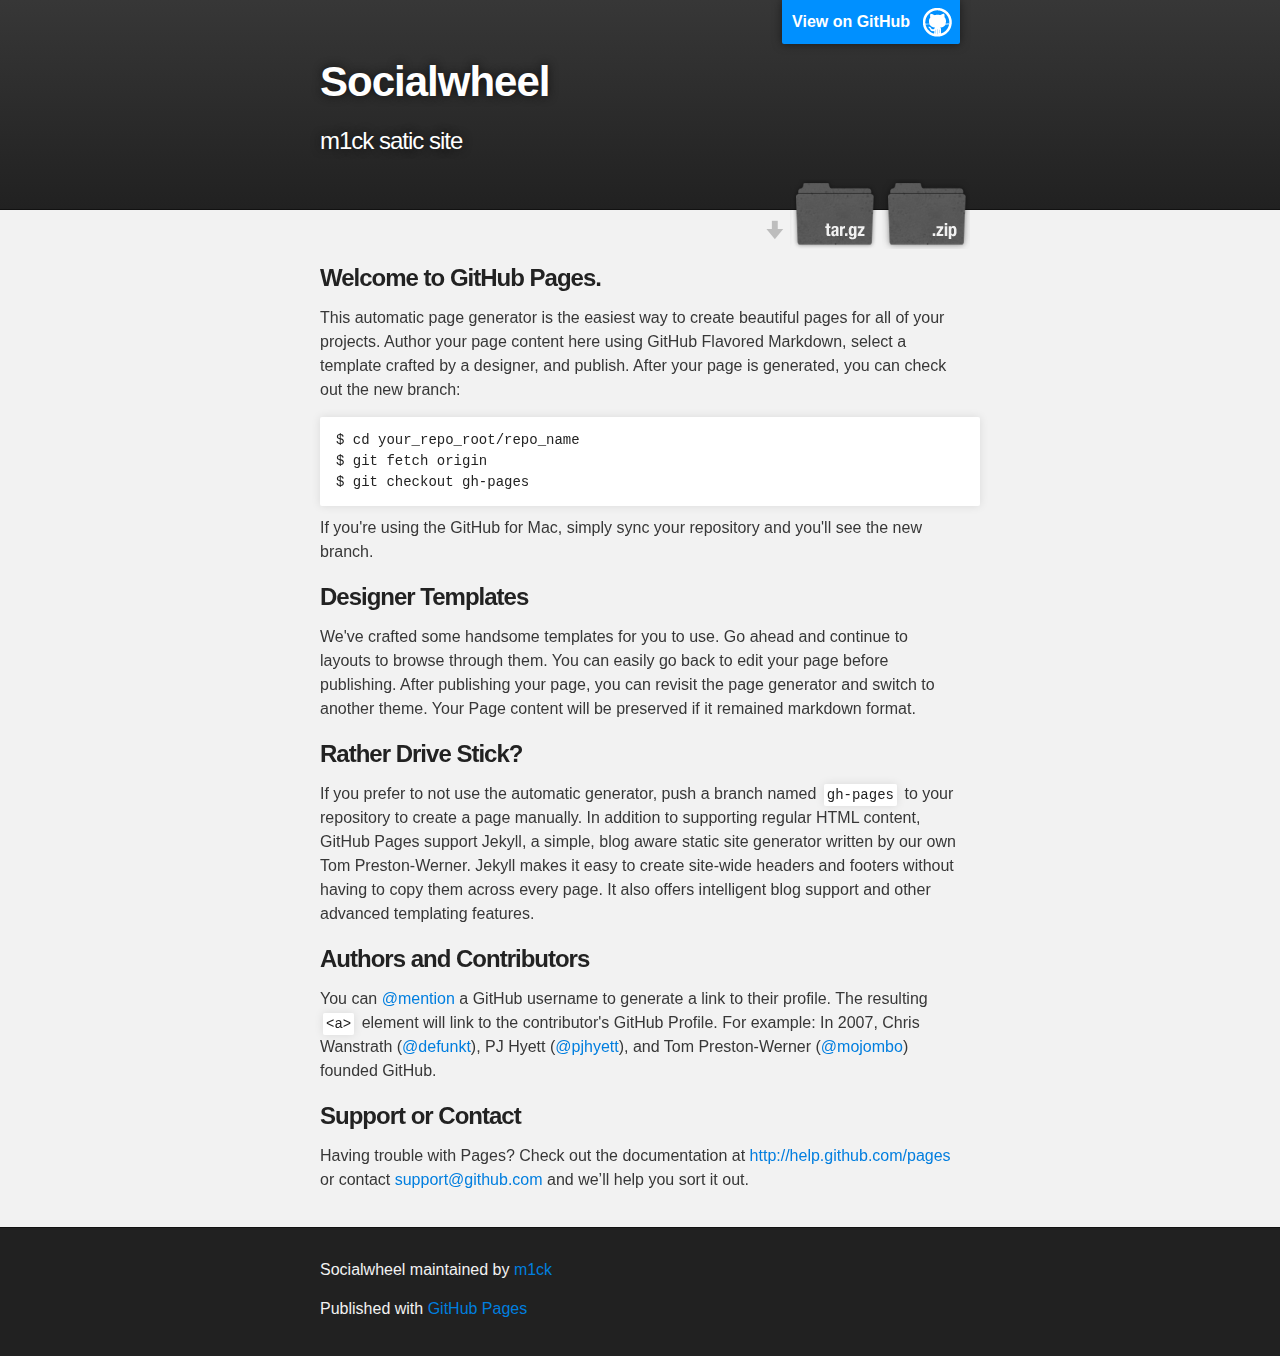
<file: index.html>
<!DOCTYPE html>
<html>

  <head>
    <meta charset='utf-8' />
    <meta http-equiv="X-UA-Compatible" content="chrome=1" />
    <meta name="description" content="Socialwheel : m1ck satic site" />

    <link rel="stylesheet" type="text/css" media="screen" href="stylesheets/stylesheet.css">

    <title>Socialwheel</title>
  </head>

  <body>

    <!-- HEADER -->
    <div id="header_wrap" class="outer">
        <header class="inner">
          <a id="forkme_banner" href="https://github.com/m1ck/SocialWheel">View on GitHub</a>

          <h1 id="project_title">Socialwheel</h1>
          <h2 id="project_tagline">m1ck satic site</h2>

            <section id="downloads">
              <a class="zip_download_link" href="https://github.com/m1ck/SocialWheel/zipball/master">Download this project as a .zip file</a>
              <a class="tar_download_link" href="https://github.com/m1ck/SocialWheel/tarball/master">Download this project as a tar.gz file</a>
            </section>
        </header>
    </div>

    <!-- MAIN CONTENT -->
    <div id="main_content_wrap" class="outer">
      <section id="main_content" class="inner">
        <h3>Welcome to GitHub Pages.</h3>

<p>This automatic page generator is the easiest way to create beautiful pages for all of your projects. Author your page content here using GitHub Flavored Markdown, select a template crafted by a designer, and publish. After your page is generated, you can check out the new branch:</p>

<pre><code>$ cd your_repo_root/repo_name
$ git fetch origin
$ git checkout gh-pages
</code></pre>

<p>If you're using the GitHub for Mac, simply sync your repository and you'll see the new branch.</p>

<h3>Designer Templates</h3>

<p>We've crafted some handsome templates for you to use. Go ahead and continue to layouts to browse through them. You can easily go back to edit your page before publishing. After publishing your page, you can revisit the page generator and switch to another theme. Your Page content will be preserved if it remained markdown format.</p>

<h3>Rather Drive Stick?</h3>

<p>If you prefer to not use the automatic generator, push a branch named <code>gh-pages</code> to your repository to create a page manually. In addition to supporting regular HTML content, GitHub Pages support Jekyll, a simple, blog aware static site generator written by our own Tom Preston-Werner. Jekyll makes it easy to create site-wide headers and footers without having to copy them across every page. It also offers intelligent blog support and other advanced templating features.</p>

<h3>Authors and Contributors</h3>

<p>You can <a href="https://github.com/blog/821" class="user-mention">@mention</a> a GitHub username to generate a link to their profile. The resulting <code>&lt;a&gt;</code> element will link to the contributor's GitHub Profile. For example: In 2007, Chris Wanstrath (<a href="https://github.com/defunkt" class="user-mention">@defunkt</a>), PJ Hyett (<a href="https://github.com/pjhyett" class="user-mention">@pjhyett</a>), and Tom Preston-Werner (<a href="https://github.com/mojombo" class="user-mention">@mojombo</a>) founded GitHub.</p>

<h3>Support or Contact</h3>

<p>Having trouble with Pages? Check out the documentation at <a href="http://help.github.com/pages">http://help.github.com/pages</a> or contact <a href="mailto:support@github.com">support@github.com</a> and we’ll help you sort it out.</p>
      </section>
    </div>

    <!-- FOOTER  -->
    <div id="footer_wrap" class="outer">
      <footer class="inner">
        <p class="copyright">Socialwheel maintained by <a href="https://github.com/m1ck">m1ck</a></p>
        <p>Published with <a href="http://pages.github.com">GitHub Pages</a></p>
      </footer>
    </div>

    

  </body>
</html>
</file>
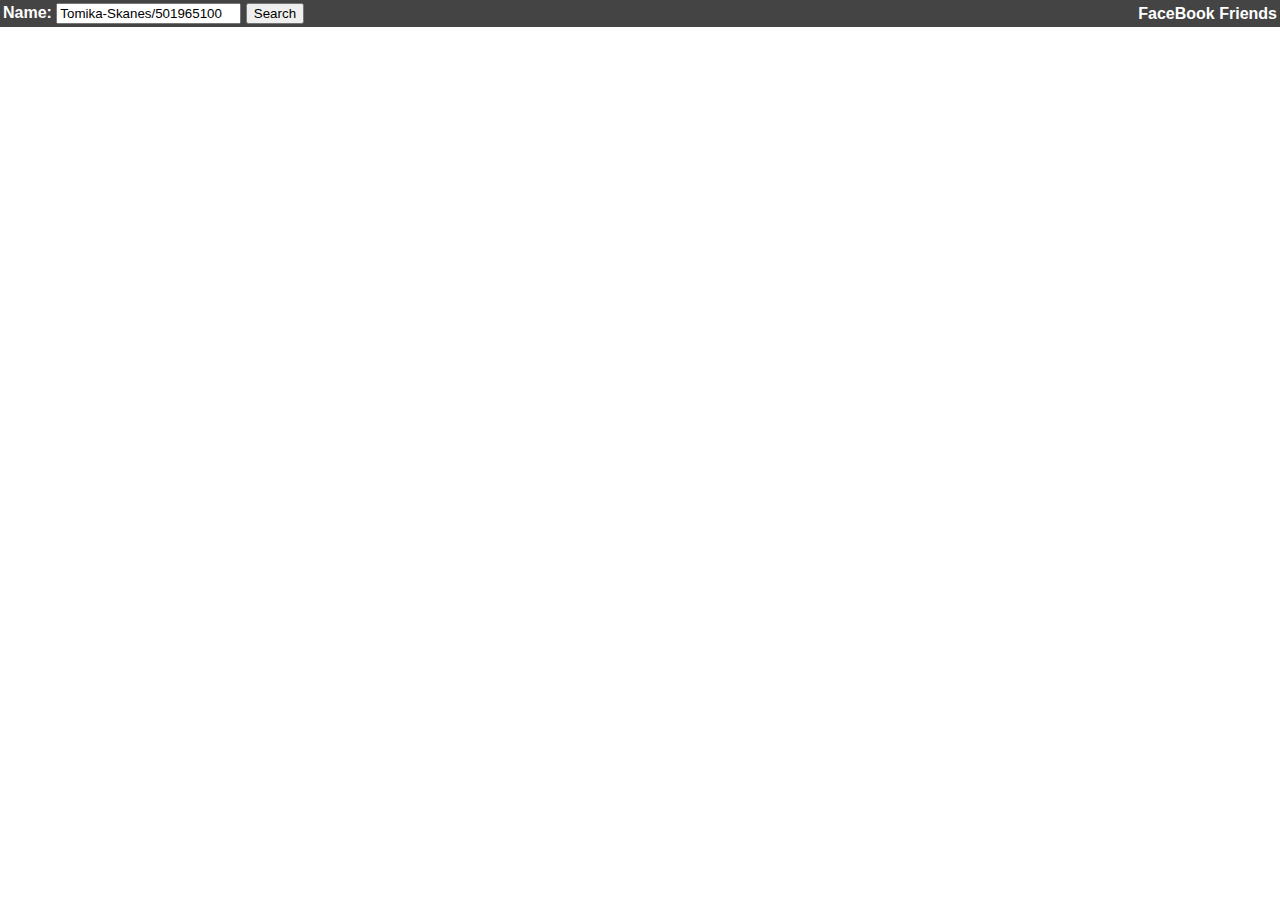
<file: wheel/templates/facebook_network.html>
<!DOCTYPE HTML PUBLIC "-//W3C//DTD HTML 4.01//EN" "http://www.w3.org/TR/html4/strict.dtd">
<html><head>


		<meta http-equiv="Content-Type" content="text/html; charset=UTF-8">
		<title>Social Wheel</title>

		

		<!-- JSViz Libraries -->
		<script language="JavaScript" src="/files/js/DataGraph.js"></script>
		<script language="JavaScript" src="/files/js/Magnet.js"></script>
		<script language="JavaScript" src="/files/js/Spring.js"></script>
		<script language="JavaScript" src="/files/js/Particle.js"></script>
		<script language="JavaScript" src="/files/js/ParticleModel.js"></script>
		<script language="JavaScript" src="/files/js/Timer.js"></script>
		<script language="JavaScript" src="/files/js/EventHandler.js"></script>
		<script language="JavaScript" src="/files/js/HTMLGraphView.js"></script>
		<script language="JavaScript" src="/files/js/SVGGraphView.js"></script>
		<script language="JavaScript" src="/files/js/RungeKuttaIntegrator.js"></script>
		<script language="JavaScript" src="/files/js/Control.js"></script>

		<!--  Libraries -->
		<script language="JavaScript" src="/files/js/facebook.js"></script>
		<script language="JavaScript" src="/files/js/HTTP.js"></script>

		<script language="JavaScript">

			var searcher;

			function init() {

				// Get the size of our window
			    var FRAME_WIDTH;
			    var FRAME_HEIGHT;

			    if (document.all) {
			      FRAME_WIDTH = document.body.offsetWidth - 10;
			      FRAME_HEIGHT = document.documentElement.offsetHeight - 10 - 28;
			    } else {
			      FRAME_WIDTH = window.innerWidth - 10;
			      FRAME_HEIGHT = window.innerHeight - 10 - 28;
			    }
// todo
				// Create a View using SVG when available.
				var view;
 				if ( document.implementation.hasFeature("org.w3c.dom.svg", '1.1') ) {
 					view = new SVGGraphView( 0, 26, FRAME_WIDTH, FRAME_HEIGHT, true );
 				} else {
 					view = new HTMLGraphView( 0, 26, FRAME_WIDTH, FRAME_HEIGHT, true );
 				}

				// Create a Particle System
				var particleModel = new ParticleModel( view );
				particleModel.start();

				// Control contains event handlers that will enable the model to respond
				// to user interaction.
				var control = new Control( particleModel, view );

				// DataGraph
				var dataGraph = new DataGraph();

				// Initialize Amazon Similarity Handler
				searcher = new AudioScrobbler( dataGraph, particleModel );

				// Initialize the Node Handler and start observing the DataGraph
				var nodeHandler = new NodeHandler( dataGraph, particleModel, view, control );
				dataGraph.subscribe( nodeHandler );

				// In this demo, we add nodes over time, enabling the model to organize
				// under less entropy. The build timer will add 1 node every 150ms.
				var buildTimer = new Timer( 150 );
				buildTimer.subscribe( nodeHandler );
				buildTimer.start();

			    if ( document.location.href.indexOf('#') != -1 ) {
			    	artist = document.location.href.substring( document.location.href.indexOf('#')+1 );
					searcher.search( unescape(artist) );
			    }

			}

			/**
			 * The NodeHandler is responsible for translating our Data Model (DataGraph)
			 * into a ParticleModel and View.
			 *
			 * @param {DataGraph} dataGraph
			 * @param {ParticleModel} particleModel
			 * @param {GraphView} view
			 */
			var NodeHandler = function( dataGraph, particleModel, view, control ) {

				this.dataGraph = dataGraph;
				this.particleModel = particleModel;
				this.view = view;

				this.nodeQueue = new Array();
				this.relationshipQueue = new Array();

				/*
				 * Handle a new node.
				 *
				 * @param {DataGraphNode} dataGraphNode
				 */
				this['newDataGraphNode'] = function( dataGraphNode ) {
					this.enqueueNode( dataGraphNode );
				}

				/*
				 * Handle a new relationship.
				 *
				 * @param {DataGraphNode} nodeA
				 * @param {DataGraphNode} nodeB
				 */
				this['newDataGraphEdge'] = function( nodeA, nodeB ) {
					this.enqueueRelationship( nodeA, nodeB );
				}

				/*
				 * Enqueue a node for modeling later.
				 *
				 * @param {DataGraphNode} dataGraphNode
				 */
				this['enqueueNode'] = function( dataGraphNode ) {
					this.nodeQueue.push( dataGraphNode );
				}

				/*
				 * Enqueue a relationship for modeling later.
				 *
				 * @param {DataGraphNode} nodeA
				 * @param {DataGraphNode} nodeB
				 */
				this['enqueueRelationship'] = function( nodeA, nodeB ) {
					this.relationshipQueue.push( {'nodeA': nodeA, 'nodeB': nodeB} );
				}

				/*
				 * Dequeue a node and create a particle representation in the model.
				 */
				this['dequeueNode'] = function() {
					var node = this.nodeQueue.shift();
					if ( node ) {
						this.addParticle( node );
						return true;
					}
					return false;
				}

				/*
				 * Dequeue a relationship and add to the model.
				 */
				this['dequeueRelationship'] = function() {
					var edge = this.relationshipQueue.shift();
					if ( edge ) {
						this.addSimilarity( .05, edge.nodeA, edge.nodeB );
					}
				}

				/*
				 * Called by timer to control dequeuing of nodes into addParticle.
				 */
				this.update = function() {
					var nodes = this.dequeueNode();
					if ( !nodes ) {
						this.dequeueRelationship();
					}
				}

				/*
				 * Add a particle to the model and view.
				 *
				 * @param {DataGraphNode} node
				 */
				this['addParticle'] = function( dataGraphNode ) {

					// Create a particle to represent this data node in our model.
					particle = this.particleModel.makeParticle( dataGraphNode.mass, 0, 0 );
					dataGraphNode.particle = particle;

					// Determine if this particle's position should be fixed.
					if ( dataGraphNode.fixed ) { particle.fixed = true; }

					// Assign a random position to the particle.
					var rx = Math.random()*2-1;
					var ry = Math.random()*2-1;
					particle.positionX = rx - 50/this.view.skew;
					particle.positionY = ry;

					// Add repsulsive force between this particle and all other particle.
					for( var j=0, l=this.particleModel.particles.length; j<l; j++ ) {
						if ( this.particleModel.particles[j] != particle ) {
							this.particleModel.makeMagnet( particle, this.particleModel.particles[j], -15000, 64 );
						}
					}

					var particleParent = false;

					// Add a spring force between this particle and any particles already sharing an edge.
					// The first is regarded as a parent -- this has no significance in this model other
					//   than helping dictate the new particle's starting position.
					// Other edges can be added with addEdge later.
					for( var c in dataGraphNode.edges ) {

						if ( !particleParent ) {
							particleParent = true;
							particle.positionX = dataGraphNode.edges[c].particle.positionX + rx;
							particle.positionY = dataGraphNode.edges[c].particle.positionY + ry;
						}
						// make a strong similarity relationship between these particles
						this.addSimilarity( .2, dataGraphNode, dataGraphNode.edges[c] );
					}

					var artist = dataGraphNode.artist;
					var artisttitle = dataGraphNode.artisttitle;
					if ( !artist ) { artist=""; }
					var title = dataGraphNode.title;
					if ( !title ) { title=""; }
					var image = dataGraphNode.image;
					var label = dataGraphNode.label;

					// If an image has been defined of this data node, use it to create the view node.
					if ( image ) {
                   
						var imgNode = document.createElement('div');
						imgNode.style.position = "absolute";
						imgNode.className = "artist";
						imgNode.style.backgroundImage = "url('" + dataGraphNode.image + "')";
						imgNode.innerHTML = '<div style="padding-left:52px;" class="artist" onclick="' + "searcher.search('" + artist.replace(/"/g,'&quot;') + "' , '" + dataGraphNode.image  + "'       )" + '">' +
							'<b>' + artisttitle + '</b></div>';
						imgNode.onmousedown =  new EventHandler( control, control.handleMouseDownEvent, particle.id )
						var viewNode = this.view.addNode( particle, imgNode, 25, 25 );

					// If no image is available, create a view node from the available text.
					} else {
						var txtNode = document.createElement('div');
						txtNode.style.position = "absolute";
						txtNode.className = "artist";
						txtNode.innerHTML = '<div class="artist" style="text-align:center;" onclick="' + "searcher.search('" + artist.replace(/"/g,'&quot;') + "')" + '">' +
							artisttitle + '<br></div>';
						txtNode.onmousedown =  new EventHandler( control, control.handleMouseDownEvent, particle.id )
						var viewNode = this.view.addNode( particle, txtNode, 70, 10 );
					}

					dataGraphNode.viewNode = viewNode;

					return dataGraphNode;
				},

				/*
				 * Add a spring force between two edges + corresponding edge in the view.
				 *
				 * @param {Number} springConstant
				 * @param {DataGraphNode} nodeA
				 * @param {DataGraphNode} nodeB
				 */
				this['addSimilarity'] = function( springConstant, nodeA, nodeB ) {
					particleModel.makeSpring( nodeA.particle, nodeB.particle, springConstant, .2, 80 );

					var props;
						if ( document.implementation.hasFeature("org.w3c.dom.svg", '1.1') ) {
						props = {
							'stroke': "#bbbbbb",
							'stroke-width': '2px',
							'stroke-dasharray': '2,8'
						}
					} else {
						props = {
							'pixelColor': "#aaaaaa",
							'pixelWidth': '2px',
							'pixelHeight': '2px',
							'pixels': 15
						}
					}
					this.view.addEdge( nodeA.particle, nodeB.particle, props );
				}
			}

		</script>

		<style type="text/css">
			html {
				filter: expression(document.execCommand("BackgroundImageCache", false, true));
			}

			a {
				color: #99ccff
			}

			body {
				margin: 0;
				padding: 0;
				overflow: hidden;
			}

			form {
				margin: 0;
				padding: 0;
			}

			div.artist {
				font-family: Tahoma, Arial, sans-serif;
				font-weight: bold;
				font-size: 9px;
				color: #336699;
				text-align: left;
				width: 100px;
				height: 50px;
                background-repeat: no-repeat;
			}

			a.artist {
				color: #336699;
				text-decoration: none;
			}

			#titlebar {
				height:26px;
				width: 100%;
				background-color:#444444;
				color:#ffffff;
				font-family: Verdana, Arial, sans-serif;
				font-weight: bold;
				padding: 0;
			}

			#artistResults {
				display: none;
				color: #000000;
				border: 1px dashed #444444;
				border-top: 0px;
				width: 300px;
			}
		</style>
	</head>
	<body onload="init()">
		<form onsubmit="searcher.search(document.getElementById('artistName').value);return(false);">
		<table id="titlebar">

			<tr>
				<td>Name: <input type="text" id="artistName" value="Tomika-Skanes/501965100"> <input type="submit" value="Search"></td>
				<td align="right">FaceBook Friends </td>
			</tr></table>
		</form>
		<div id="artistResults"></div>
	</body>

</html>
</file>
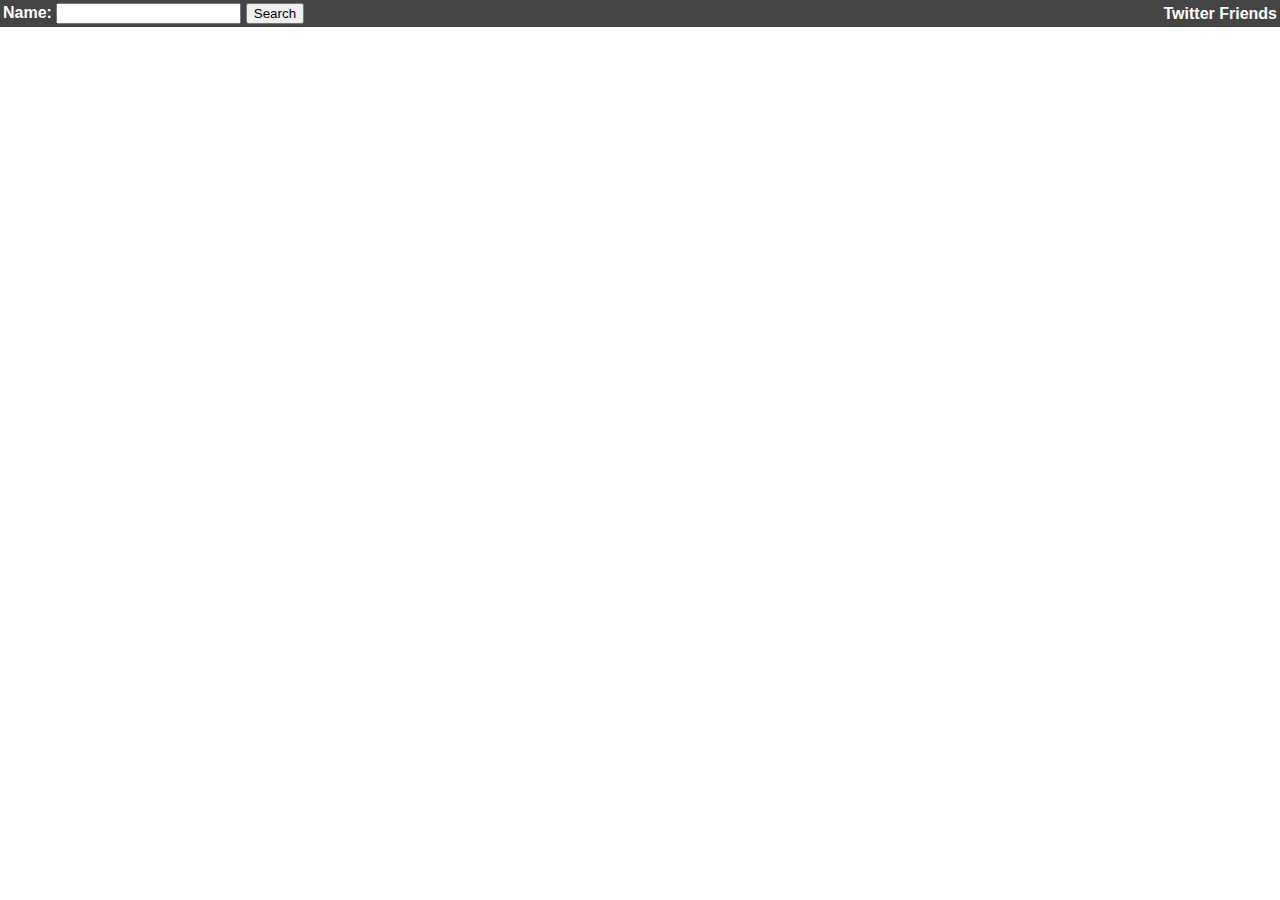
<file: wheel/templates/twitter_network.html>
<!DOCTYPE HTML PUBLIC "-//W3C//DTD HTML 4.01//EN" "http://www.w3.org/TR/html4/strict.dtd">
<html><head>


		<meta http-equiv="Content-Type" content="text/html; charset=UTF-8">
		<title>Social Wheel</title>

		

		<!-- JSViz Libraries -->
		<script language="JavaScript" src="/files/js/DataGraph.js"></script>
		<script language="JavaScript" src="/files/js/Magnet.js"></script>
		<script language="JavaScript" src="/files/js/Spring.js"></script>
		<script language="JavaScript" src="/files/js/Particle.js"></script>
		<script language="JavaScript" src="/files/js/ParticleModel.js"></script>
		<script language="JavaScript" src="/files/js/Timer.js"></script>
		<script language="JavaScript" src="/files/js/EventHandler.js"></script>
		<script language="JavaScript" src="/files/js/HTMLGraphView.js"></script>
		<script language="JavaScript" src="/files/js/SVGGraphView.js"></script>
		<script language="JavaScript" src="/files/js/RungeKuttaIntegrator.js"></script>
		<script language="JavaScript" src="/files/js/Control.js"></script>

		<!--  Libraries -->
		<script language="JavaScript" src="/files/js/twitter.js"></script>
		<script language="JavaScript" src="/files/js/HTTP.js"></script>

				<script language="JavaScript">

			var searcher;

			function init() {

				// Get the size of our window
			    var FRAME_WIDTH;
			    var FRAME_HEIGHT;

			    if (document.all) {
			      FRAME_WIDTH = document.body.offsetWidth - 10;
			      FRAME_HEIGHT = document.documentElement.offsetHeight - 10 - 28;
			    } else {
			      FRAME_WIDTH = window.innerWidth - 10;
			      FRAME_HEIGHT = window.innerHeight - 10 - 28;
			    }
// todo
				// Create a View using SVG when available.
				var view;
 				if ( document.implementation.hasFeature("org.w3c.dom.svg", '1.1') ) {
 					view = new SVGGraphView( 0, 26, FRAME_WIDTH, FRAME_HEIGHT, true );
 				} else {
 					view = new HTMLGraphView( 0, 26, FRAME_WIDTH, FRAME_HEIGHT, true );
 				}

				// Create a Particle System
				var particleModel = new ParticleModel( view );
				particleModel.start();

				// Control contains event handlers that will enable the model to respond
				// to user interaction.
				var control = new Control( particleModel, view );

				// DataGraph
				var dataGraph = new DataGraph();

				// Initialize Amazon Similarity Handler
				searcher = new AudioScrobbler( dataGraph, particleModel );

				// Initialize the Node Handler and start observing the DataGraph
				var nodeHandler = new NodeHandler( dataGraph, particleModel, view, control );
				dataGraph.subscribe( nodeHandler );

				// In this demo, we add nodes over time, enabling the model to organize
				// under less entropy. The build timer will add 1 node every 150ms.
				var buildTimer = new Timer( 150 );
				buildTimer.subscribe( nodeHandler );
				buildTimer.start();

			    if ( document.location.href.indexOf('#') != -1 ) {
			    	artist = document.location.href.substring( document.location.href.indexOf('#')+1 );
					searcher.search( unescape(artist) );
			    }

			}

			/**
			 * The NodeHandler is responsible for translating our Data Model (DataGraph)
			 * into a ParticleModel and View.
			 *
			 * @param {DataGraph} dataGraph
			 * @param {ParticleModel} particleModel
			 * @param {GraphView} view
			 */
			var NodeHandler = function( dataGraph, particleModel, view, control ) {

				this.dataGraph = dataGraph;
				this.particleModel = particleModel;
				this.view = view;

				this.nodeQueue = new Array();
				this.relationshipQueue = new Array();

				/*
				 * Handle a new node.
				 *
				 * @param {DataGraphNode} dataGraphNode
				 */
				this['newDataGraphNode'] = function( dataGraphNode ) {
					this.enqueueNode( dataGraphNode );
				}

				/*
				 * Handle a new relationship.
				 *
				 * @param {DataGraphNode} nodeA
				 * @param {DataGraphNode} nodeB
				 */
				this['newDataGraphEdge'] = function( nodeA, nodeB ) {
					this.enqueueRelationship( nodeA, nodeB );
				}

				/*
				 * Enqueue a node for modeling later.
				 *
				 * @param {DataGraphNode} dataGraphNode
				 */
				this['enqueueNode'] = function( dataGraphNode ) {
					this.nodeQueue.push( dataGraphNode );
				}

				/*
				 * Enqueue a relationship for modeling later.
				 *
				 * @param {DataGraphNode} nodeA
				 * @param {DataGraphNode} nodeB
				 */
				this['enqueueRelationship'] = function( nodeA, nodeB ) {
					this.relationshipQueue.push( {'nodeA': nodeA, 'nodeB': nodeB} );
				}

				/*
				 * Dequeue a node and create a particle representation in the model.
				 */
				this['dequeueNode'] = function() {
					var node = this.nodeQueue.shift();
					if ( node ) {
						this.addParticle( node );
						return true;
					}
					return false;
				}

				/*
				 * Dequeue a relationship and add to the model.
				 */
				this['dequeueRelationship'] = function() {
					var edge = this.relationshipQueue.shift();
					if ( edge ) {
						this.addSimilarity( .05, edge.nodeA, edge.nodeB );
					}
				}

				/*
				 * Called by timer to control dequeuing of nodes into addParticle.
				 */
				this.update = function() {
					var nodes = this.dequeueNode();
					if ( !nodes ) {
						this.dequeueRelationship();
					}
				}

				/*
				 * Add a particle to the model and view.
				 *
				 * @param {DataGraphNode} node
				 */
				this['addParticle'] = function( dataGraphNode ) {

					// Create a particle to represent this data node in our model.
					particle = this.particleModel.makeParticle( dataGraphNode.mass, 0, 0 );
					dataGraphNode.particle = particle;

					// Determine if this particle's position should be fixed.
					if ( dataGraphNode.fixed ) { particle.fixed = true; }

					// Assign a random position to the particle.
					var rx = Math.random()*2-1;
					var ry = Math.random()*2-1;
					particle.positionX = rx - 50/this.view.skew;
					particle.positionY = ry;

					// Add repsulsive force between this particle and all other particle.
					for( var j=0, l=this.particleModel.particles.length; j<l; j++ ) {
						if ( this.particleModel.particles[j] != particle ) {
							this.particleModel.makeMagnet( particle, this.particleModel.particles[j], -15000, 64 );
						}
					}

					var particleParent = false;

					// Add a spring force between this particle and any particles already sharing an edge.
					// The first is regarded as a parent -- this has no significance in this model other
					//   than helping dictate the new particle's starting position.
					// Other edges can be added with addEdge later.
					for( var c in dataGraphNode.edges ) {

						if ( !particleParent ) {
							particleParent = true;
							particle.positionX = dataGraphNode.edges[c].particle.positionX + rx;
							particle.positionY = dataGraphNode.edges[c].particle.positionY + ry;
						}
						// make a strong similarity relationship between these particles
						this.addSimilarity( .2, dataGraphNode, dataGraphNode.edges[c] );
					}

					var artist = dataGraphNode.artist;
					var artisttitle = dataGraphNode.artisttitle;
					if ( !artist ) { artist=""; }
					var title = dataGraphNode.title;
					if ( !title ) { title=""; }
					var image = dataGraphNode.image;
					var label = dataGraphNode.label;

					// If an image has been defined of this data node, use it to create the view node.
					if ( image ) {
                   
						var imgNode = document.createElement('div');
						imgNode.style.position = "absolute";
						imgNode.className = "artist";
						imgNode.height = '2';
						imgNode.width = '2';
						imgNode.style.backgroundImage = "url('" + dataGraphNode.image + "')";
						imgNode.innerHTML = '<div style="padding-left:25px;" class="artist" onclick="' + "searcher.search('" + artist.replace(/"/g,'&quot;') + "' , '" + dataGraphNode.image  + "'       )" + '">' +
							'<b>' + artisttitle + '</b></div>';
						imgNode.onmousedown =  new EventHandler( control, control.handleMouseDownEvent, particle.id )
						var viewNode = this.view.addNode( particle, imgNode, 25, 25 );

					// If no image is available, create a view node from the available text.
					} else {
						var txtNode = document.createElement('div');
						txtNode.style.position = "absolute";
						txtNode.className = "artist";
						txtNode.innerHTML = '<div class="artist" style="text-align:center;" onclick="' + "searcher.search('" + artist.replace(/"/g,'&quot;') + "')" + '">' +
							artisttitle + '<br></div>';
						txtNode.onmousedown =  new EventHandler( control, control.handleMouseDownEvent, particle.id )
						var viewNode = this.view.addNode( particle, txtNode, 70, 10 );
					}

					dataGraphNode.viewNode = viewNode;

					return dataGraphNode;
				},

				/*
				 * Add a spring force between two edges + corresponding edge in the view.
				 *
				 * @param {Number} springConstant
				 * @param {DataGraphNode} nodeA
				 * @param {DataGraphNode} nodeB
				 */
				this['addSimilarity'] = function( springConstant, nodeA, nodeB ) {
					particleModel.makeSpring( nodeA.particle, nodeB.particle, springConstant, .2, 80 );

					var props;
						if ( document.implementation.hasFeature("org.w3c.dom.svg", '1.1') ) {
						props = {
							'stroke': "#bbbbbb",
							'stroke-width': '2px',
							'stroke-dasharray': '2,8'
						}
					} else {
						props = {
							'pixelColor': "#aaaaaa",
							'pixelWidth': '2px',
							'pixelHeight': '2px',
							'pixels': 15
						}
					}
					this.view.addEdge( nodeA.particle, nodeB.particle, props );
				}
			}

		</script>

		<style type="text/css">
			html {
				filter: expression(document.execCommand("BackgroundImageCache", false, true));
			}

			a {
				color: #99ccff
			}

			body {
				margin: 0;
				padding: 0;
				overflow: hidden;
			}

			form {
				margin: 0;
				padding: 0;
			}

			div.artist {
				font-family: Tahoma, Arial, sans-serif;
				font-weight: bold;
				font-size: 8px;
				color: #336699;
				text-align: left;
				width: 50px;
				height: 25px;
                background-repeat: no-repeat;
			}

			a.artist {
				color: #336699;
				text-decoration: none;
			}

			#titlebar {
				height:26px;
				width: 100%;
				background-color:#444444;
				color:#ffffff;
				font-family: Verdana, Arial, sans-serif;
				font-weight: bold;
				padding: 0;
			}

			#artistResults {
				display: none;
				color: #000000;
				border: 1px dashed #444444;
				border-top: 0px;
				width: 300px;
			}
		</style>
	</head>
	<body onload="init()">
		<form onsubmit="searcher.search(document.getElementById('artistName').value);return(false);">
		<table id="titlebar">

			<tr>
				<td>Name: <input type="text" id="artistName" value=""> <input type="submit" value="Search"></td>
				<td align="right">Twitter  Friends </td>
			</tr></table>
		</form>
		<div id="artistResults"></div>
	</body>

</html>
</file>
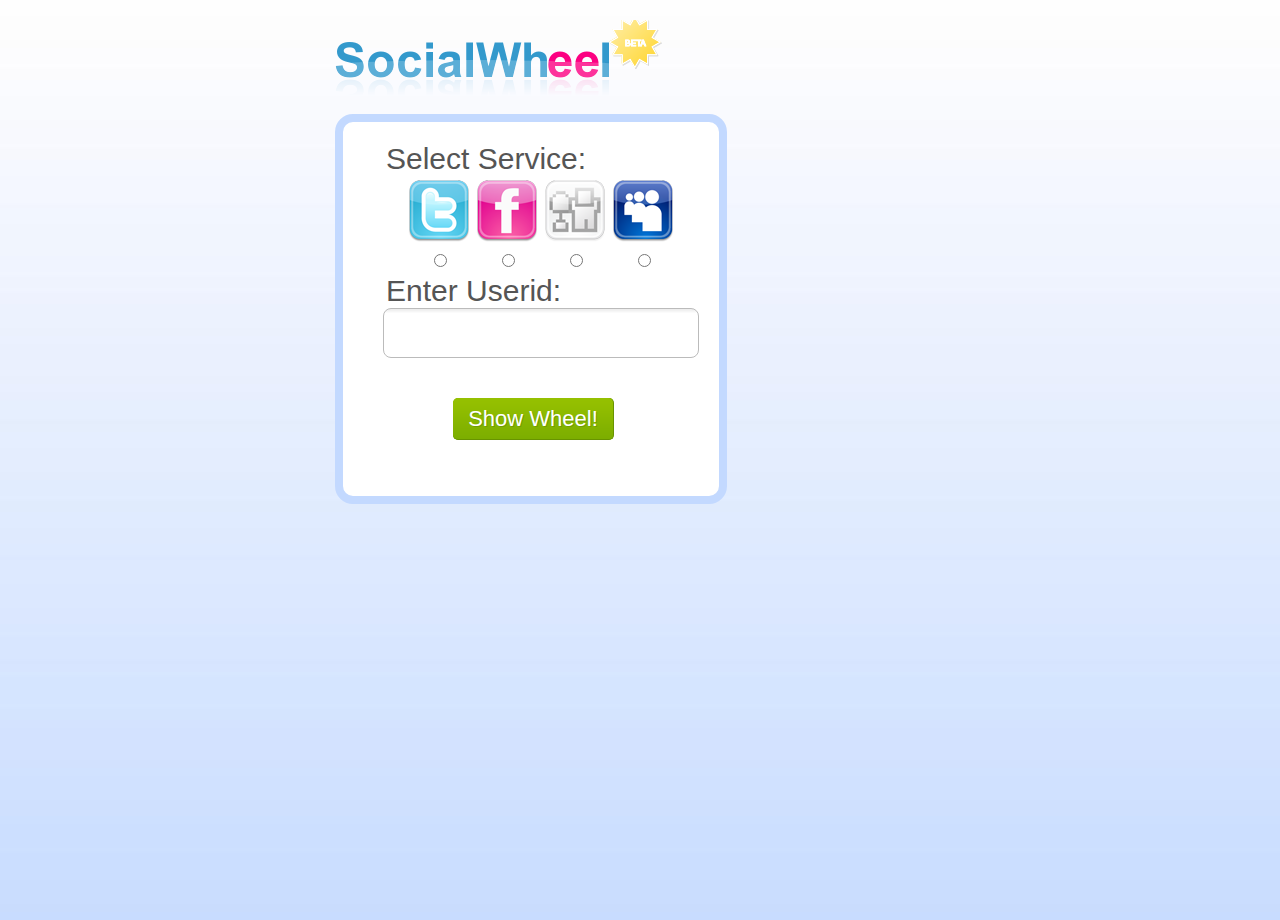
<file: wheel/templates/wheel.html>
<!DOCTYPE HTML PUBLIC "-//W3C//DTD XHTML 1.0 Strict//EN" "http://www.w3.org/TR/xhtml1/DTD/xhtml1-strict.dtd">
<html xml:lang="en" xmlns="http://www.w3.org/1999/xhtml" lang="en">
<head> 


<meta http-equiv="Content-Type" content="text/html; charset=UTF-8">
<link rel="shortcut icon" href="http://hot-trends-tag-cloud.appspot.com/media/images/favicon.ico" type="image/x-icon">

<title> Social Wheel</title>

       <script src="/files/js/DD_roundies_0.0.2a.js"></script>
		<script>
			DD_roundies.addRule('a.download, #morph', '18px', true);
						DD_roundies.addRule('#sbox', '18px', true);

		</script>
<style type="text/css">
  
    body {BACKGROUND-IMAGE: url(/files/images/gradient.jpg); 
    BACKGROUND-REPEAT: repeat-x;
    background-color:#edeefe; }
	form{margin:0px;padding:0px;display:inline;}*, *:active, *:focus{outline:0;outline-style:none;outline-width:0px;-moz-outline-width:0px;}.clear{clear:both;height:1px;}input, select{font:normal 13px 'Lucida Grande', Helvetica, Arial, sans-serif;color:#444;}select{border:solid 1px #bbb;}input.text_field, textarea{border:solid 1px #bbb;padding:7px;font:normal 13px 'Lucida Grande', Helvetica, Arial, sans-serif;color:#222;background:#fff url('/files/images/input_bg.gif') repeat-x top;outline:0;margin:0px;border:solid 1px #bbb;}input.text_field:disabled, textarea:disabled{background:#f5f5f5;}input.text_field.big{font-size:24px;}input.text_field.huge{border-color:#bbbbbb;font:normal 50px Georgia;border-radius:8px;-moz-border-radius:8px;-webkit-border-radius:8px;}input.text_field.huge:focus{background:#F3FAFF url('/images/input_highlight_bg.png') top repeat-x;border-color:#B7C7D3;}
    button.generic:hover, input.generic:hover{background-color:#C2DAF0;border:1px solid #9BBAE2;color:#145591;}.big_button{margin:0px;border:solid 1px #ccc;border-top:solid 1px #ddd;border-left:solid 1px #ddd;font-size:22px;color:#fff;cursor:pointer;line-height:42px;height:42px;padding:0px 15px;overflow:visible;border-radius:5px;-moz-border-radius:5px;-webkit-border-radius:5px;background:#87b500 url('/files/images/big_button_bg.png') top repeat-x;border-width:0px;border-right:solid 1px #689300;border-bottom:solid 1px #689300;text-shadow:#719e03 1px 1px;}.big_button:hover{background:#87b500;color:#ECF5DE;}.account_form label{font-size:20px;padding:0px;margin:30px 0px 7px 0px;color:#323C42;display:block;}
	#sbox {position:relative; float:left; margin:0 5px 5px 0; padding:20px 20px 20px 40px; border:8px solid #C3D9FF; background:#ffffff; color:#000; text-decoration:none;}
	#sbox big {position:absolute; left:10px; top:5px; line-height:1; font-size:300%; cursor:pointer;}

			
</style> 

<link rel="stylesheet" type="text/css" href="/files/css/common.css">

</head>
<div FirebugVersion="1.3.0" style="display: none;" id="_firebugConsole"></div>
<body>

 <div id="wrapper"  >









 <img src="/files/images/socialwheel.png" border="0" alt="twitter" name="twitter" >
				<div id="sbox" >
				
				
				<form action="/" method="get" class="account_form">
      <span style="margin-left:3px; color:#555; font-weight:normal; font-size:30px;">Select Service:</span><br>



<table border="0" width="80%" align="center">
  <tr>
    <td>  <img src="/files/images/Twitter_64x64.png" border="0" alt="twitter" name="twitter" ></td>
    <td>  <img src="/files/images/Flickr_64x64.png" border="0" alt="flickr" name="flickr" ></td>
    <td>  <img src="/files/images/Digg_64x64.png" border="0" alt="digg" name="digg" ></td>
    <td>  <img src="/files/images/MySpace_64x64.png" border="0" alt="myspace" name="myspace" ></td>
  </tr>
  <tr >
    <td align="center"><input name="site" type="radio" value="twitter" /></td>
    <td align="center"><input name="site" type="radio" value="flickr" /></td>
    <td align="center"><input name="site" type="radio" value="digg" /></td>
    <td align="center"><input name="site" type="radio" value="myspace" /></td>
  </tr>
</table>
						  <span style="margin-left:3px; color:#555; font-weight:normal; font-size:30px;">Enter Userid:</span><br>
					
						<table border="0" cellpadding="0" cellspacing="0" align="center">
							<tr>
								<td align="center">
					
									<input class="text_field huge" style="font:30px &quot;Lucida Grande&quot;, Verdana; color:#444; width:300px; text-align:left;" id="id" name="id" type="text" value=""/>            </td>
								 </td>
							</tr>
						</table>
					
						<div style="margin-top:40px; text-align:center;">
					
							<input type="submit" value="Show Wheel!" class="big_button" style="margin-right:15px;"/>
						</div>
					</form>   
				<br clear="both"><br clear="both">
				
				</div>

			

<br>

<br>
<!-- .wrapper -->
 </div>
 <br>
 
 
 </body>
 </html>
</file>
<file: stylesheets/stylesheet.css>
/*******************************************************************************
Slate Theme for Github Pages
by Jason Costello, @jsncostello
*******************************************************************************/

@import url(pygment_trac.css);

/*******************************************************************************
MeyerWeb Reset
*******************************************************************************/

html, body, div, span, applet, object, iframe,
h1, h2, h3, h4, h5, h6, p, blockquote, pre,
a, abbr, acronym, address, big, cite, code,
del, dfn, em, img, ins, kbd, q, s, samp,
small, strike, strong, sub, sup, tt, var,
b, u, i, center,
dl, dt, dd, ol, ul, li,
fieldset, form, label, legend,
table, caption, tbody, tfoot, thead, tr, th, td,
article, aside, canvas, details, embed,
figure, figcaption, footer, header, hgroup,
menu, nav, output, ruby, section, summary,
time, mark, audio, video {
  margin: 0;
  padding: 0;
  border: 0;
  font: inherit;
  vertical-align: baseline;
}

/* HTML5 display-role reset for older browsers */
article, aside, details, figcaption, figure,
footer, header, hgroup, menu, nav, section {
  display: block;
}

ol, ul {
  list-style: none;
}

blockquote, q {
}

table {
  border-collapse: collapse;
  border-spacing: 0;
}

a:focus {
  outline: none;
}

/*******************************************************************************
Theme Styles
*******************************************************************************/

body {
  box-sizing: border-box;
  color:#373737;
  background: #212121;
  font-size: 16px;
  font-family: 'Myriad Pro', Calibri, Helvetica, Arial, sans-serif;
  line-height: 1.5;
  -webkit-font-smoothing: antialiased;
}

h1, h2, h3, h4, h5, h6 {
  margin: 10px 0;
  font-weight: 700;
  color:#222222;
  font-family: 'Lucida Grande', 'Calibri', Helvetica, Arial, sans-serif;
  letter-spacing: -1px;
}

h1 {
  font-size: 36px;
  font-weight: 700;
}

h2 {
  padding-bottom: 10px;
  font-size: 32px;
  background: url('../images/bg_hr.png') repeat-x bottom;
}

h3 {
  font-size: 24px;
}

h4 {
  font-size: 21px;
}

h5 {
  font-size: 18px;
}

h6 {
  font-size: 16px;
}

p {
  margin: 10px 0 15px 0;
}

footer p {
  color: #f2f2f2;
}

a {
  text-decoration: none;
  color: #007edf;
  text-shadow: none;

  transition: color 0.5s ease;
  transition: text-shadow 0.5s ease;
  -webkit-transition: color 0.5s ease;
  -webkit-transition: text-shadow 0.5s ease;
  -moz-transition: color 0.5s ease;
  -moz-transition: text-shadow 0.5s ease;
  -o-transition: color 0.5s ease;
  -o-transition: text-shadow 0.5s ease;
  -ms-transition: color 0.5s ease;
  -ms-transition: text-shadow 0.5s ease;
}

#main_content a:hover {
  color: #0069ba;
  text-shadow: #0090ff 0px 0px 2px;
}

footer a:hover {
  color: #43adff;
  text-shadow: #0090ff 0px 0px 2px;
}

em {
  font-style: italic;
}

strong {
  font-weight: bold;
}

img {
  position: relative;
  margin: 0 auto;
  max-width: 739px;
  padding: 5px;
  margin: 10px 0 10px 0;
  border: 1px solid #ebebeb;

  box-shadow: 0 0 5px #ebebeb;
  -webkit-box-shadow: 0 0 5px #ebebeb;
  -moz-box-shadow: 0 0 5px #ebebeb;
  -o-box-shadow: 0 0 5px #ebebeb;
  -ms-box-shadow: 0 0 5px #ebebeb;
}

pre, code {
  width: 100%;
  color: #222;
  background-color: #fff;

  font-family: Monaco, "Bitstream Vera Sans Mono", "Lucida Console", Terminal, monospace;
  font-size: 14px;

  border-radius: 2px;
  -moz-border-radius: 2px;
  -webkit-border-radius: 2px;



}

pre {
  width: 100%;
  padding: 10px;
  box-shadow: 0 0 10px rgba(0,0,0,.1);
  overflow: auto;
}

code {
  padding: 3px;
  margin: 0 3px;
  box-shadow: 0 0 10px rgba(0,0,0,.1);
}

pre code {
  display: block;
  box-shadow: none;
}

blockquote {
  color: #666;
  margin-bottom: 20px;
  padding: 0 0 0 20px;
  border-left: 3px solid #bbb;
}

ul, ol, dl {
  margin-bottom: 15px
}

ul li {
  list-style: inside;
  padding-left: 20px;
}

ol li {
  list-style: decimal inside;
  padding-left: 20px;
}

dl dt {
  font-weight: bold;
}

dl dd {
  padding-left: 20px;
  font-style: italic;
}

dl p {
  padding-left: 20px;
  font-style: italic;
}

hr {
  height: 1px;
  margin-bottom: 5px;
  border: none;
  background: url('../images/bg_hr.png') repeat-x center;
}

table {
  border: 1px solid #373737;
  margin-bottom: 20px;
  text-align: left;
 }

th {
  font-family: 'Lucida Grande', 'Helvetica Neue', Helvetica, Arial, sans-serif;
  padding: 10px;
  background: #373737;
  color: #fff;
 }

td {
  padding: 10px;
  border: 1px solid #373737;
 }

form {
  background: #f2f2f2;
  padding: 20px;
}

img {
  width: 100%;
  max-width: 100%;
}

/*******************************************************************************
Full-Width Styles
*******************************************************************************/

.outer {
  width: 100%;
}

.inner {
  position: relative;
  max-width: 640px;
  padding: 20px 10px;
  margin: 0 auto;
}

#forkme_banner {
  display: block;
  position: absolute;
  top:0;
  right: 10px;
  z-index: 10;
  padding: 10px 50px 10px 10px;
  color: #fff;
  background: url('../images/blacktocat.png') #0090ff no-repeat 95% 50%;
  font-weight: 700;
  box-shadow: 0 0 10px rgba(0,0,0,.5);
  border-bottom-left-radius: 2px;
  border-bottom-right-radius: 2px;
}

#header_wrap {
  background: #212121;
  background: -moz-linear-gradient(top, #373737, #212121);
  background: -webkit-linear-gradient(top, #373737, #212121);
  background: -ms-linear-gradient(top, #373737, #212121);
  background: -o-linear-gradient(top, #373737, #212121);
  background: linear-gradient(top, #373737, #212121);
}

#header_wrap .inner {
  padding: 50px 10px 30px 10px;
}

#project_title {
  margin: 0;
  color: #fff;
  font-size: 42px;
  font-weight: 700;
  text-shadow: #111 0px 0px 10px;
}

#project_tagline {
  color: #fff;
  font-size: 24px;
  font-weight: 300;
  background: none;
  text-shadow: #111 0px 0px 10px;
}

#downloads {
  position: absolute;
  width: 210px;
  z-index: 10;
  bottom: -40px;
  right: 0;
  height: 70px;
  background: url('../images/icon_download.png') no-repeat 0% 90%;
}

.zip_download_link {
  display: block;
  float: right;
  width: 90px;
  height:70px;
  text-indent: -5000px;
  overflow: hidden;
  background: url(../images/sprite_download.png) no-repeat bottom left;
}

.tar_download_link {
  display: block;
  float: right;
  width: 90px;
  height:70px;
  text-indent: -5000px;
  overflow: hidden;
  background: url(../images/sprite_download.png) no-repeat bottom right;
  margin-left: 10px;
}

.zip_download_link:hover {
  background: url(../images/sprite_download.png) no-repeat top left;
}

.tar_download_link:hover {
  background: url(../images/sprite_download.png) no-repeat top right;
}

#main_content_wrap {
  background: #f2f2f2;
  border-top: 1px solid #111;
  border-bottom: 1px solid #111;
}

#main_content {
  padding-top: 40px;
}

#footer_wrap {
  background: #212121;
}



/*******************************************************************************
Small Device Styles
*******************************************************************************/

@media screen and (max-width: 480px) {
  body {
    font-size:14px;
  }

  #downloads {
    display: none;
  }

  .inner {
    min-width: 320px;
    max-width: 480px;
  }

  #project_title {
  font-size: 32px;
  }

  h1 {
    font-size: 28px;
  }

  h2 {
    font-size: 24px;
  }

  h3 {
    font-size: 21px;
  }

  h4 {
    font-size: 18px;
  }

  h5 {
    font-size: 14px;
  }

  h6 {
    font-size: 12px;
  }

  code, pre {
    min-width: 320px;
    max-width: 480px;
    font-size: 11px;
  }

}
</file>
<file: files/css/common.css>
html					{height:100%;}
body					{height:100%; margin:0 0 1px; TEXT-DECORATION: none;   }
#wrapper 			{width:610px; margin:20px auto; font-family:"Helvetica Neue", Helvetica, Arial, Verdana; align:center}
a							{color:#000; font-size:small;    text-decoration: none;}
a:hover				{color:#251d17; background-color: #EEEEEE;}
.highlight { background-color: pink }

ul#posts			{list-style:none; margin:20px 0; padding:0;}
ul#posts li		{font-size:small; border-bottom:1px solid #D7D6D5; margin:0; padding:5px 7px; line-height:1.5;}



#nav-main {
	top:2px;
	right:0;
	height:30px;
	width:640px;
	font-size:1.2em;
	z-index:1;
}




ol
{
  width: 48em;  /* room for 3 columns */
}
ol li
{
  float: left;
  width: 12em;  /* accommodate the widest item */
}
/* stop the floating after the list */
br
{
  clear: left;
}
/* separate the list from what follows it */
div.wrapper
{
  margin-bottom: 1em;
}



/* anchor styling */
ol li a
{
  display: block;
  width: 11em;
  text-decoration: none;
}
ol li a:hover
{
  color: #FFF; /* white */
  background-color: #251d17; /* brown */
}




#navbar
{
margin: 0;
padding: 0px 0px 0px 60px;
}

#navbar ul, #navbar li
{
margin: 0;
padding: 0;
display: inline;
list-style-type: none;
font: 18px arial;
}

#navbar a:link, #navbar a:visited
{
text-transform: uppercase; 
float: left;
line-height: 14px;
font-weight: bold;
margin: 0 10px 4px 10px;
text-decoration: none;
color: #999;
}

#navbar a:link#current, #navbar a:visited#current, #navbar a:hover
{
text-transform: uppercase; 
border-bottom: 4px solid red;
padding-bottom: 2px;
background: transparent;
color: #000;
}

#navbar a:hover { color: #000000; }




.roundedcornr_box_855745 {
	background: url(/../media/images/roundedcornr_855745_tl.png) no-repeat top left;
}
.roundedcornr_top_855745 {
	background: url(/../media/images/roundedcornr_855745_tr.png) no-repeat top right;
}
.roundedcornr_bottom_855745 {
	background: url(/../media/images/roundedcornr_855745_bl.png) no-repeat bottom left;
}
.roundedcornr_bottom_855745 div {
	background: url(/../media/images/roundedcornr_855745_br.png) no-repeat bottom right;
}
.roundedcornr_content_855745 {
	background: url(/../media/images/roundedcornr_855745_r.png) top right repeat-y;
}

.roundedcornr_top_855745 div, .roundedcornr_top_855745,
.roundedcornr_bottom_855745 div, .roundedcornr_bottom_855745 {
	width: 100%;
	height: 15px;
	font-size: 1px;
}
.roundedcornr_content_855745, .roundedcornr_bottom_855745 {
	margin-top: -19px;
}
.roundedcornr_content_855745 { padding: 0 15px; }



#sort{
  position:absolute;
  top:0px;
  right:0px;
  padding:0 5px 0 5px;
  background:#ffffff;
  font-size: 62%;
  font-family:"Helvetica Neue", Helvetica, Arial, Verdana;
}



#hor-minimalist-b td  {
	font-size: small;
	border-bottom-width: 1px;
	border-bottom-style: solid;
	border-bottom-color: #d7d6d5;
	margin-top: 0pt;
	margin-right: 0pt;
	margin-bottom: 0pt;
	margin-left: 0pt;
	padding-top: 5px;
	padding-right: 7px;
	padding-bottom: 5px;
	padding-left: 7px;
	line-height: 1.5;
	color: #000; 
}

#hor-minimalist-b a  {
color: #000;
}


#dynacloud a  {
color: #999;
}

/*
  Don't change this
*/

.dynacloud a.f1 { font-size: 18px; line-height: 18px; margin: 4px;}
.dynacloud a.f2 { font-size: 19px; line-height: 19px; margin: 4px;}
.dynacloud a.f3 { font-size: 23px; line-height: 23px; margin: 4px;}
.dynacloud a.f4 { font-size: 24px; line-height: 24px; margin: 4px;}
.dynacloud a.f5 { font-size: 25px; line-height: 25px; margin: 4px;}
.dynacloud a.f6 { font-size: 26px; line-height: 26px; margin: 4px;}
.dynacloud a.f7 { font-size: 27px; line-height: 27px; margin: 4px; font-weight: bold;color:#000;}
.dynacloud a.f8 { font-size: 30px; line-height: 30px; margin: 4px; font-weight: bold;color:#000;  }
.dynacloud a.f9 { font-size: 31px; line-height: 31px; margin: 4px; font-weight: bold;color:#000;  }
.dynacloud a.f10 { font-size: 32px; line-height: 32px; margin: 4px; font-weight: bold;color:#000;  }
.dynacloud a.f11 { font-size: 33px; line-height: 33px; margin: 4px; font-weight: bold; color:#000;  }

.dynacloud a.f31 { font-size: 31px; line-height: 31px; }
.dynacloud a.f32 { font-size: 32px; line-height: 32px; }
.dynacloud a.f33 { font-size: 33px; line-height: 33px; }
.dynacloud a.f34 { font-size: 34px; line-height: 34px; }
.dynacloud a.f35 { font-size: 35px; line-height: 35px; }
.dynacloud a.f36 { font-size: 36px; line-height: 36px; }
.dynacloud a.f37 { font-size: 37px; line-height: 37px; }
.dynacloud a.f38 { font-size: 38px; line-height: 38px; }
.dynacloud a.f39 { font-size: 39px; line-height: 39px; }
.dynacloud a.f40 { font-size: 40px; line-height: 40px; }
.dynacloud a.f41 { font-size: 41px; line-height: 41px; }
.dynacloud a.f42 { font-size: 42px; line-height: 42px; }
.dynacloud a.f43 { font-size: 43px; line-height: 43px; }
.dynacloud a.f44 { font-size: 44px; line-height: 44px; }
.dynacloud a.f45 { font-size: 45px; line-height: 45px; }
.dynacloud a.f46 { font-size: 46px; line-height: 46px; }
.dynacloud a.f47 { font-size: 47px; line-height: 47px; }
.dynacloud a.f48 { font-size: 48px; line-height: 48px; }
.dynacloud a.f49 { font-size: 49px; line-height: 49px; }
.dynacloud a.f50 { font-size: 50px; line-height: 50px; }
.dynacloud a.f51 { font-size: 51px; line-height: 51px; }
.dynacloud a.f52 { font-size: 52px; line-height: 52px; }
.dynacloud a.f53 { font-size: 53px; line-height: 53px; }
.dynacloud a.f54 { font-size: 54px; line-height: 54px; }
.dynacloud a.f55 { font-size: 55px; line-height: 55px; }
.dynacloud a.f56 { font-size: 56px; line-height: 56px; }
.dynacloud a.f57 { font-size: 57px; line-height: 57px; }
.dynacloud a.f58 { font-size: 58px; line-height: 58px; }
.dynacloud a.f59 { font-size: 59px; line-height: 59px; }
.dynacloud a.f60 { font-size: 60px; line-height: 60px; }
.dynacloud a.f61 { font-size: 61px; line-height: 61px; }
.dynacloud a.f62 { font-size: 62px; line-height: 62px; }
.dynacloud a.f63 { font-size: 63px; line-height: 63px; }
.dynacloud a.f64 { font-size: 64px; line-height: 64px; }
</file>
